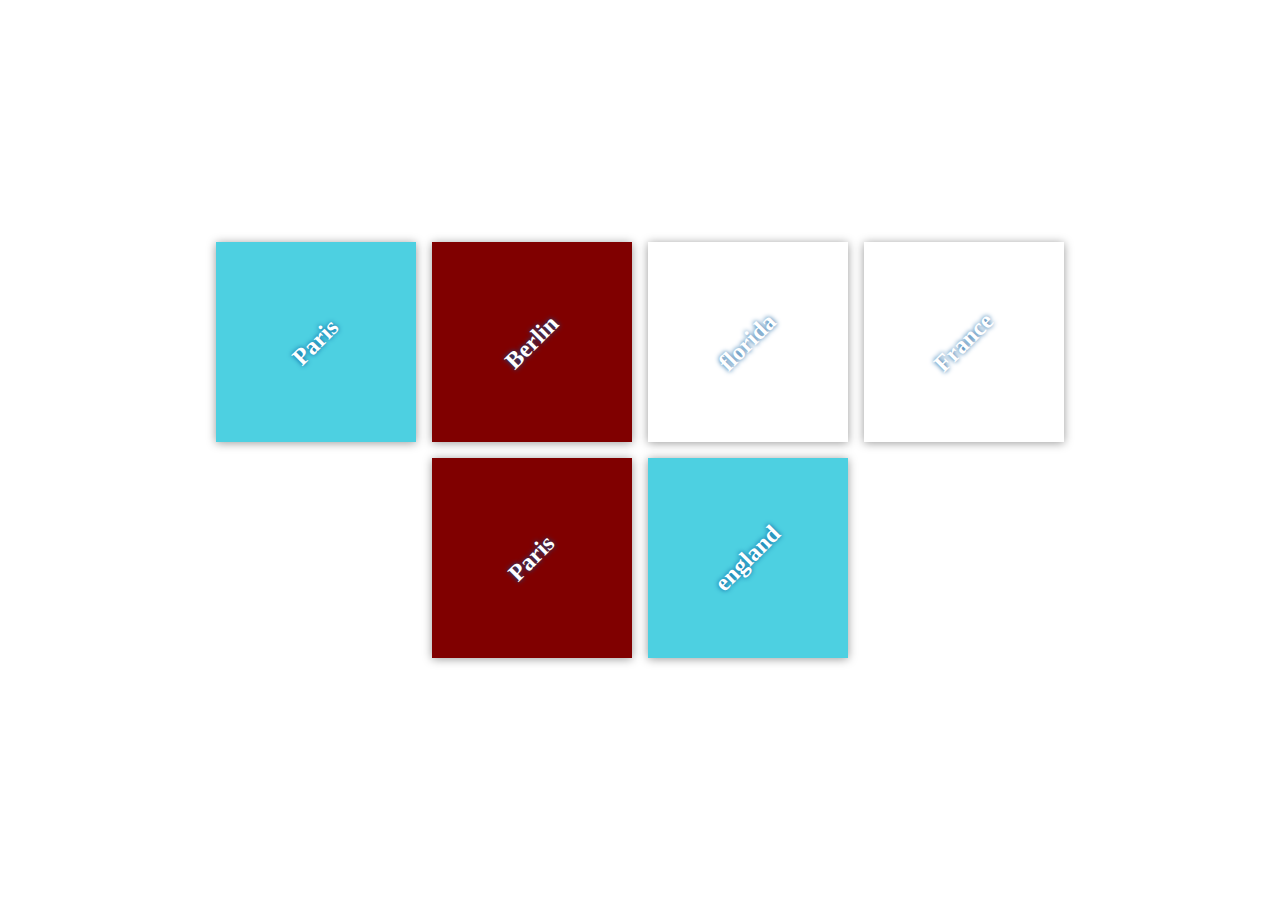
<file: course-collaboration-travel-plans/index.html>
<!doctype html>
<html lang="en">
<head>
    <meta charset="utf-8">
    <title>Travels</title>
    <meta name="description" content="">
    <link rel="stylesheet" href="css/app.css">
</head>
<body>

    <div class="container">
        <div class="destination-container">
            <div class="destination" id="belize">
                <h2>Paris</h2>
            </div>

            <div class="destination" id="barcelona">
                <h2>Berlin</h2>
            </div>
            <div class="destination" id="florida">
                <h2>florida</h2>
            </div>
             <div class="destination" id="France">
                <h2>France</h2>
            </div>
            <div class="destination" id="Paris">
                <h2>Paris</h2>
            </div>
            <div class="destination" id="england">
                <h2>england</h2>
            </div>
        </div>
    </div>

</body>
</html>
</file>
<file: course-collaboration-travel-plans/css/app.css>
html {
    box-sizing: border-box;
    height: 100%;
}

*,
*::before,
*::after {
    box-sizing: inherit;
}

body {
    display: flex;
    margin: 0;
    height: 100%;
}

.container {
    margin: auto;
    padding: 1em;
    width: 80%;
}

.destination-container {
    display: flex;
    flex-flow: wrap;
    justify-content: center;
}

.destination {
    background: #03a9f4;
    box-shadow: 0 1px 9px 0 rgba(0, 0, 0, 0.4);
    color: white;
    margin: 0.5em;
    min-height: 200px;
    flex: 0 1 200px;
    display: flex;
    justify-content: center;
    align-items: center;
    text-align: center;
}

.destination:hover h2 {
    transform: rotate(0deg);
}

h2 {
    margin: 0;
    transform: rotate(-45deg);
    transition: transform 0.5s;
    text-shadow: 0 0 5px #01579b;
}

#belize {
    background-color: #4dd0e1;
}
#england {
    background-color: #4dd0e1;
}

#barcelona {
    background-color: #800000;
}

#florida{
    background-color: #ffff;
}
#France{
    background-color: #ffff;
}
#Paris{
    background-color: #800000;
}
</file>
